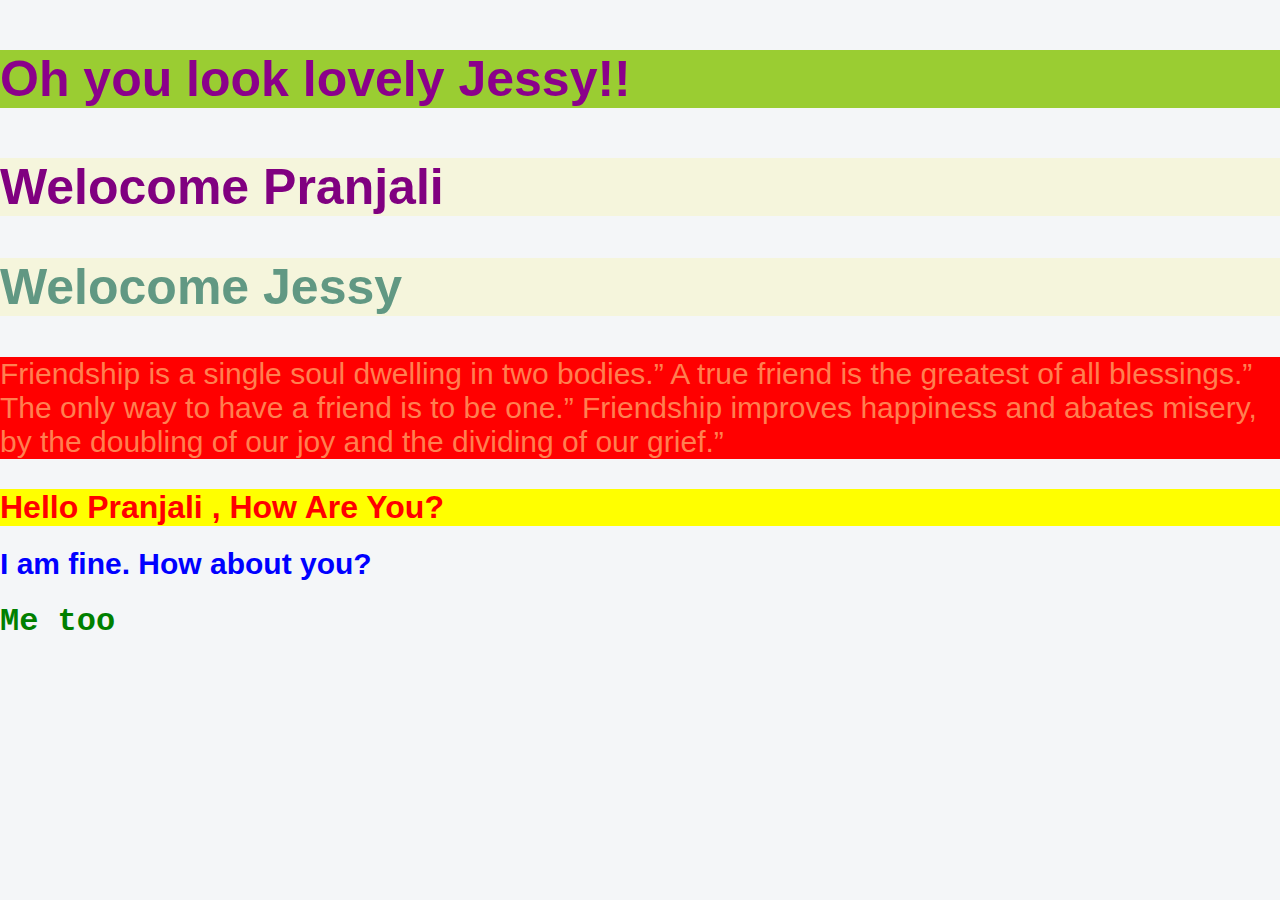
<file: index.html>
<!DOCTYPE html>
<html lang="en">
<head>
    <meta charset="UTF-8">
    <meta name="viewport" content="width=device-width, initial-scale=1.0">
    <title>CSS-Type</title>
    <style>
        h2{
            color:aqua;
            font-size: 50px;
            background-color: beige;
        }
        h2{
            color: red;
        }
        p{
            color:aquamarine;
        }
    </style>
    <link href="css/style.css" rel="stylesheet" type="text/css">
</head>
<body>
    <!-- External css example -->
        <h3 style="color: pink;">Oh you look lovely Jessy!!</h3>


    <!-- Internal css example -->
        <h2 style="color: purple">Welocome Pranjali</h2>
        <h2>Welocome Jessy</h2>
        <p style="background-color:red;font-size: 30px;">Friendship is a single soul dwelling in two bodies.” A true friend is the greatest of all blessings.” The only way to have a friend is to be one.” Friendship improves happiness and abates misery, by the doubling of our joy and the dividing of our grief.”</p>




    <!-- Inline css Example -->

    <h1 style="color: Red;background-color: yellow;">Hello Pranjali , How Are You?</h1>

    <h1 style="color: blue;font-size: 30px;">I am fine. How about you?</h1>

    <h1 style="color: green; font-family: 'Courier New', Courier, monospace;">Me too</h1>
</body>
</html>
</file>
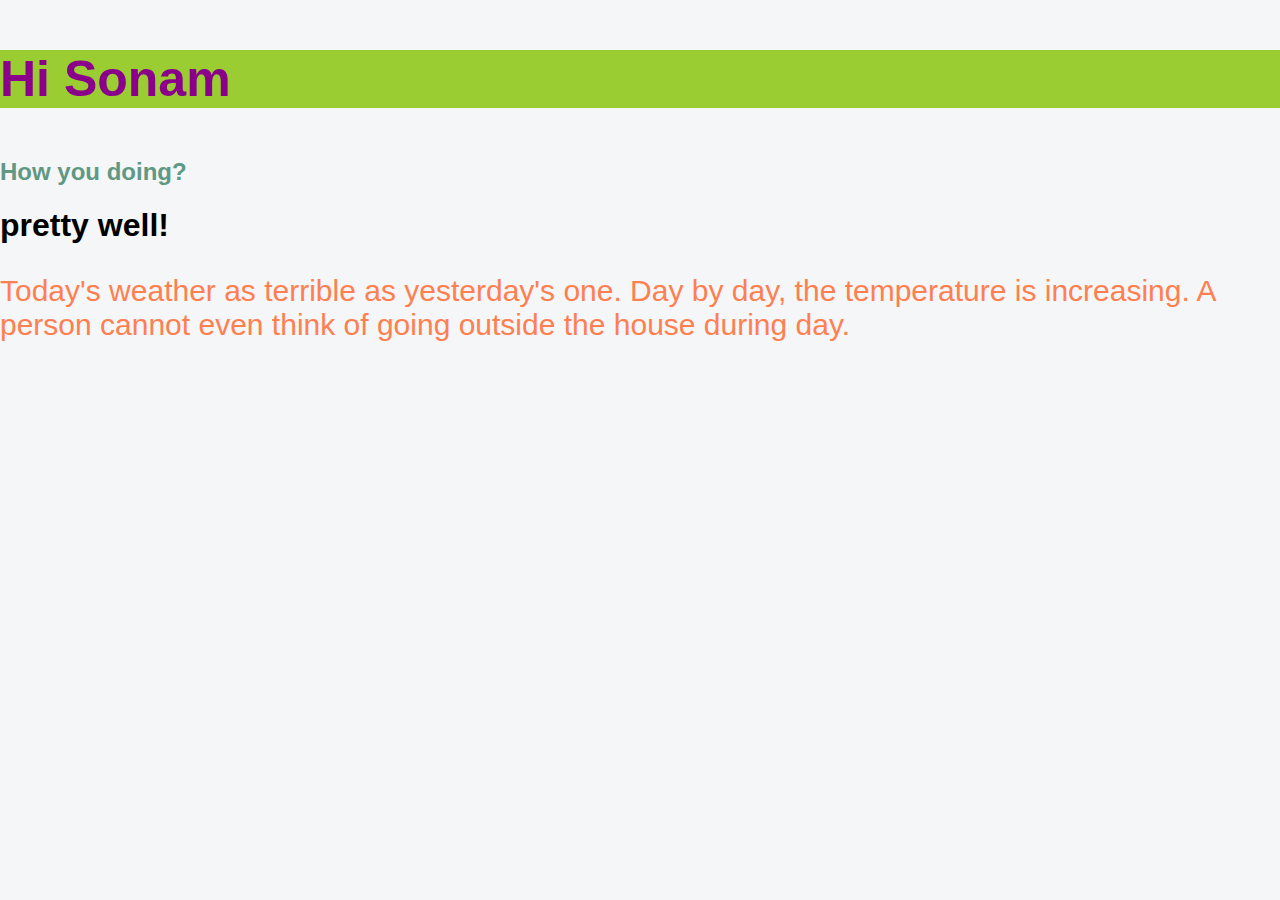
<file: about.html>
<!DOCTYPE html>
<html lang="en">
<head>
    <meta charset="UTF-8">
    <meta name="viewport" content="width=device-width, initial-scale=1.0">
    <title>About Page</title>

    <link href="css/style.css" rel="stylesheet" type="text/css">
</head>
<body>
    <h3>Hi Sonam</h3>
    <h2>How you doing?</h2>
    <h1>pretty well!</h1>
    <p>Today's weather as terrible as yesterday's one. Day by day, the temperature is increasing. A person cannot even think of going outside the house during day.</p>
</body>
</html>
</file>
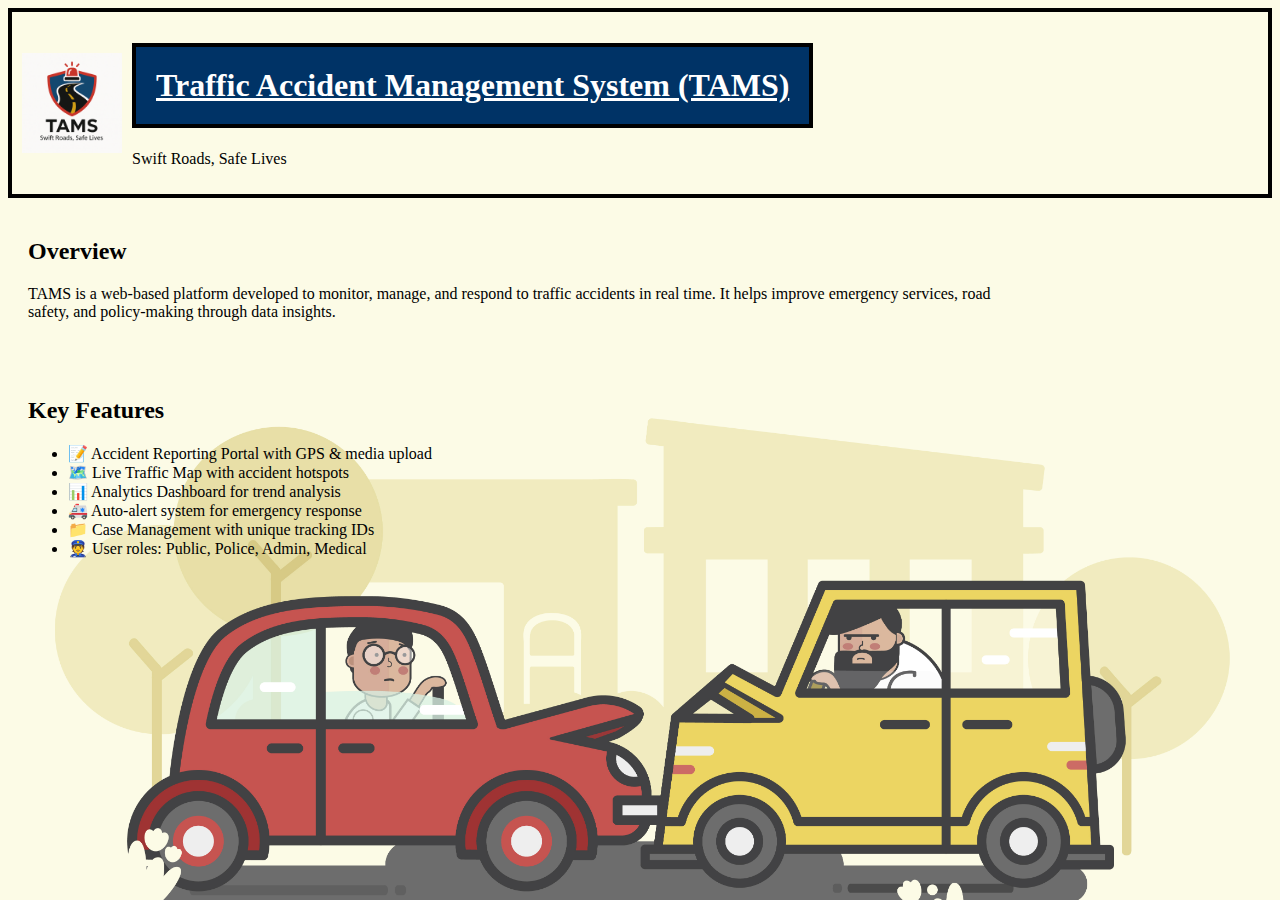
<file: background_image.html>
<!DOCTYPE html>
<html lang="en">
<head>
    <meta charset="UTF-8">
    <meta name="viewport" content="width=device-width, initial-scale=1.0">
    <title>adding background image</title>
    <style>
        .header {
      display: flex;
      align-items: center;
      gap: 10px; /* space between logo and heading */
      padding: 10px;
      border: 4px solid black;
    }

    .header img {
      width: 100px;  /* Adjust logo size */
      height: auto;
    }

    .header h1 {
        background-color: #003366;
    color: white;
    padding: 20px;
    text-align: center;
      border: 4px solid black;

    }

        body{
            /* background-color: black; */
        background-image: url("images/car.jpg");  
        background-repeat: no-repeat;
        background-size: cover;
        }
        .heading1{
            color: white;
            text-align:center;
            text-shadow: 3px 4px 5px grey;
         
        }
         header img {
    width: 100px;
  }
.t_capitilize{
  text-decoration: underline;
}
        .text1{
            color:black;
            padding:5px;
            /* background-color: white; */

        }
          section {
      padding: 20px;
      max-width: 1000px;
      margin: 0px;
    }
    .shadow{
    
    }
        
    </style>
</head>
<body>
    <div class="header">
    <img class="shadow" src="images/TAMS.png" alt="Logo">
<header>
    <h1 class="heeding1 t_capitilize">Traffic Accident Management System (TAMS)</h1>
    <p>Swift Roads, Safe Lives</p>
    </header></div>
     <section id="overview">
    <h2>Overview</h2>
    <p>TAMS is a web-based platform developed to monitor, manage, and respond to traffic accidents in real time. It helps improve emergency services, road safety, and policy-making through data insights.</p>
  </section>
  <section id="features">
    <h2>Key Features</h2>
    <ul>
      <li>📝 Accident Reporting Portal with GPS & media upload</li>
      <li>🗺️ Live Traffic Map with accident hotspots</li>
      <li>📊 Analytics Dashboard for trend analysis</li>
      <li>🚑 Auto-alert system for emergency response</li>
      <li>📁 Case Management with unique tracking IDs</li>
      <li>👮 User roles: Public, Police, Admin, Medical</li>
    </ul>
  </section>
</body>
</html>
</file>
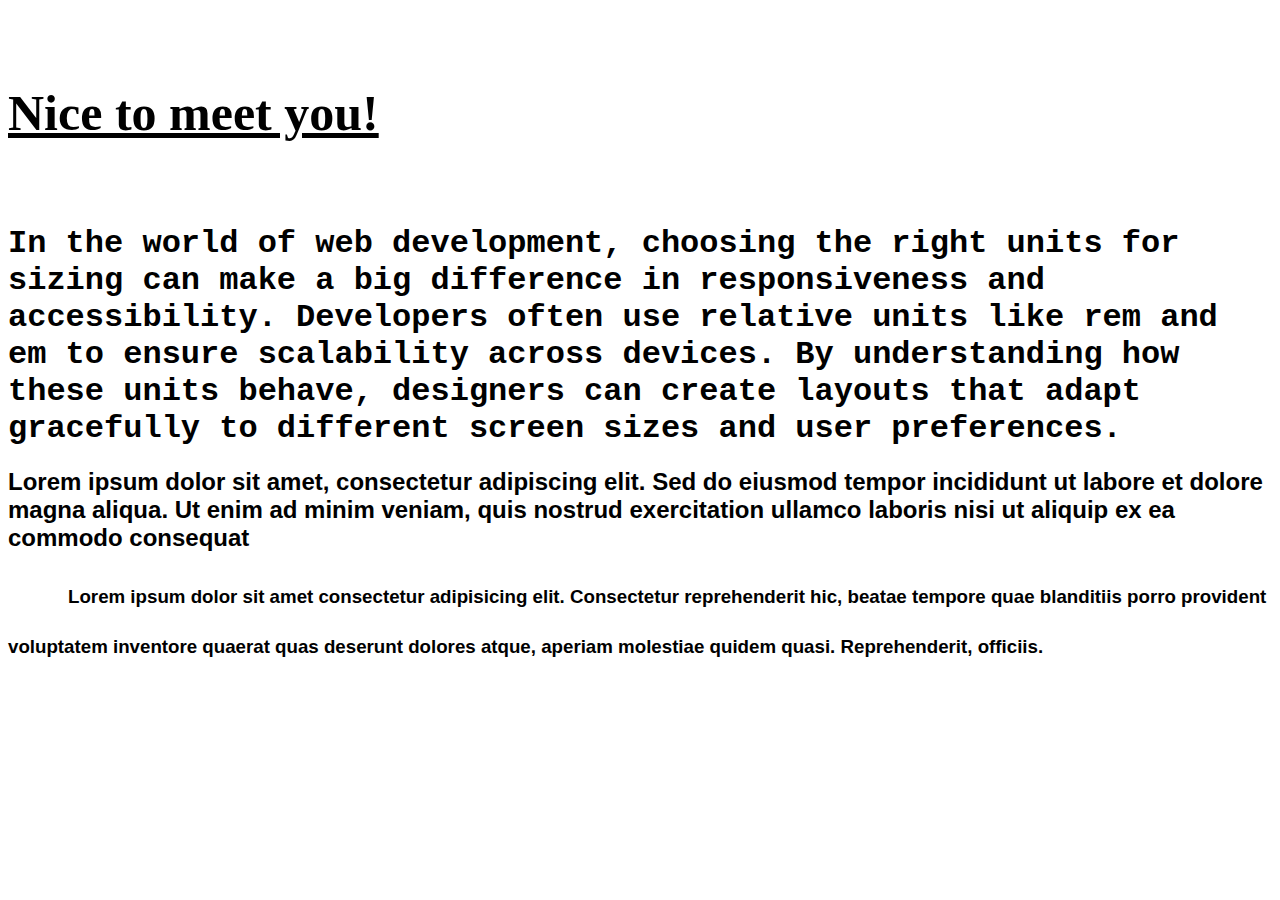
<file: font_family.html>
<!DOCTYPE html>
<html lang="en">
<head>
    <meta charset="UTF-8">
    <meta name="viewport" content="width=device-width, initial-scale=1.0">
    <title>Font Family</title>
    <style>
        .font_family1{
            font-family: 'Courier New', Courier, monospace;
        }
         .font_family2{
            font-family:sans-serif;
        }
         .font_family3{
            font-family:'Gill Sans', 'Gill Sans MT', Calibri, 'Trebuchet MS', sans-serif;  
        line-height: 50px;   
    text-indent: 60px;   }
    h5{
        font-family: cursive;
        font-weight: 800;
        font-size: 50px;
        text-decoration: underline;
    }
    </style>
   
</head>
<body>
    <h5>Nice to meet you!</h5>
    <h1 class="font_family1">In the world of web development, choosing the right units for sizing can make a big difference in responsiveness and accessibility. Developers often use relative units like rem and em to ensure scalability across devices. By understanding how these units behave, designers can create layouts that adapt gracefully to different screen sizes and user preferences.</h1>

    <h2 class="font_family2">Lorem ipsum dolor sit amet, consectetur adipiscing elit. Sed do eiusmod tempor incididunt ut labore et dolore magna aliqua. Ut enim ad minim veniam, quis nostrud exercitation ullamco laboris nisi ut aliquip ex ea commodo consequat</h2>

    <h3 class="font_family3">Lorem ipsum dolor sit amet consectetur adipisicing elit. Consectetur reprehenderit hic, beatae tempore quae blanditiis porro provident voluptatem inventore quaerat quas deserunt dolores atque, aperiam molestiae quidem quasi. Reprehenderit, officiis.</h3>
</body>
</html>
</file>
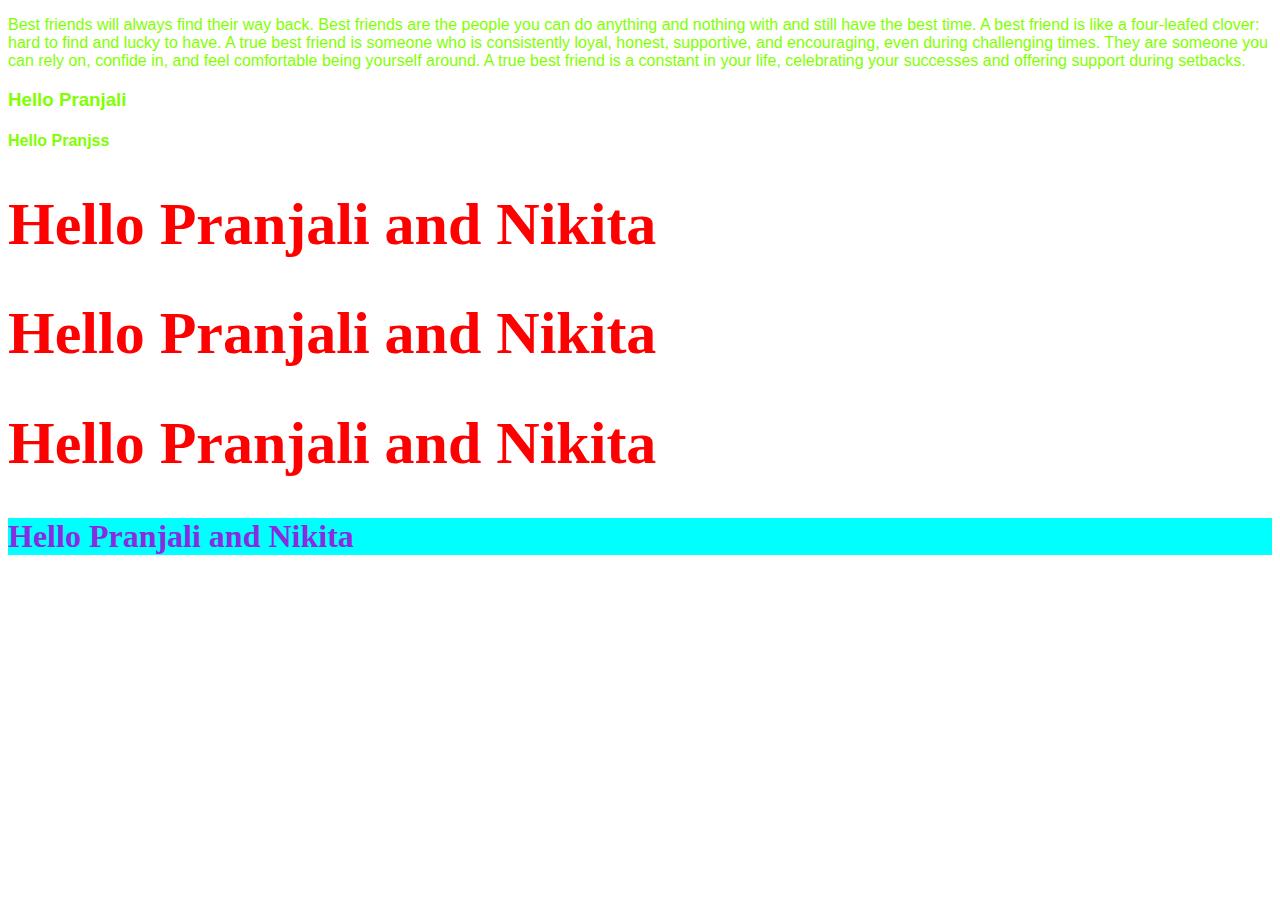
<file: selectors.html>
<!DOCTYPE html>
<html lang="en">
<head>
    <meta charset="UTF-8">
    <meta name="viewport" content="width=device-width, initial-scale=1.0">
    <title>Learning selectors</title>
    <style>
        .heading1, .heading2, .heading3{
            color: red;
            font-size: 60px;
        }
        #heading1{
            color:blue;
            font-size: 60px;
        }
        .bgcolor{
            background-color:yellow;
        }
        #bgcolor{
            color:blueviolet;
            background-color:aqua;
        }
        /* *{
            color:brown;
         } */
          p,h3,h4{
            color:chartreuse;
            font-family: Verdana, Geneva, Tahoma, sans-serif;
          }

    </style>
</head>
<body>
     <p>Best friends will always find their way back. Best friends are the people you can do anything and nothing with and still have the best time. A best friend is like a four-leafed clover: hard to find and lucky to have. A true best friend is someone who is consistently loyal, honest, supportive, and encouraging, even during challenging times. They are someone you can rely on, confide in, and feel comfortable being yourself around. A true best friend is a constant in your life, celebrating your successes and offering support during setbacks. </p>
    <h3>Hello Pranjali</h3>
    <h4>Hello Pranjss</h4>
    <h1 class="heading1">Hello Pranjali and Nikita</h1>
    <h1 class="heading2">Hello Pranjali and Nikita</h1>
    <h1 class="heading3">Hello Pranjali and Nikita</h1>
    <h1 id="bgcolor">Hello Pranjali and Nikita</h1>
</body>
</html>
</file>
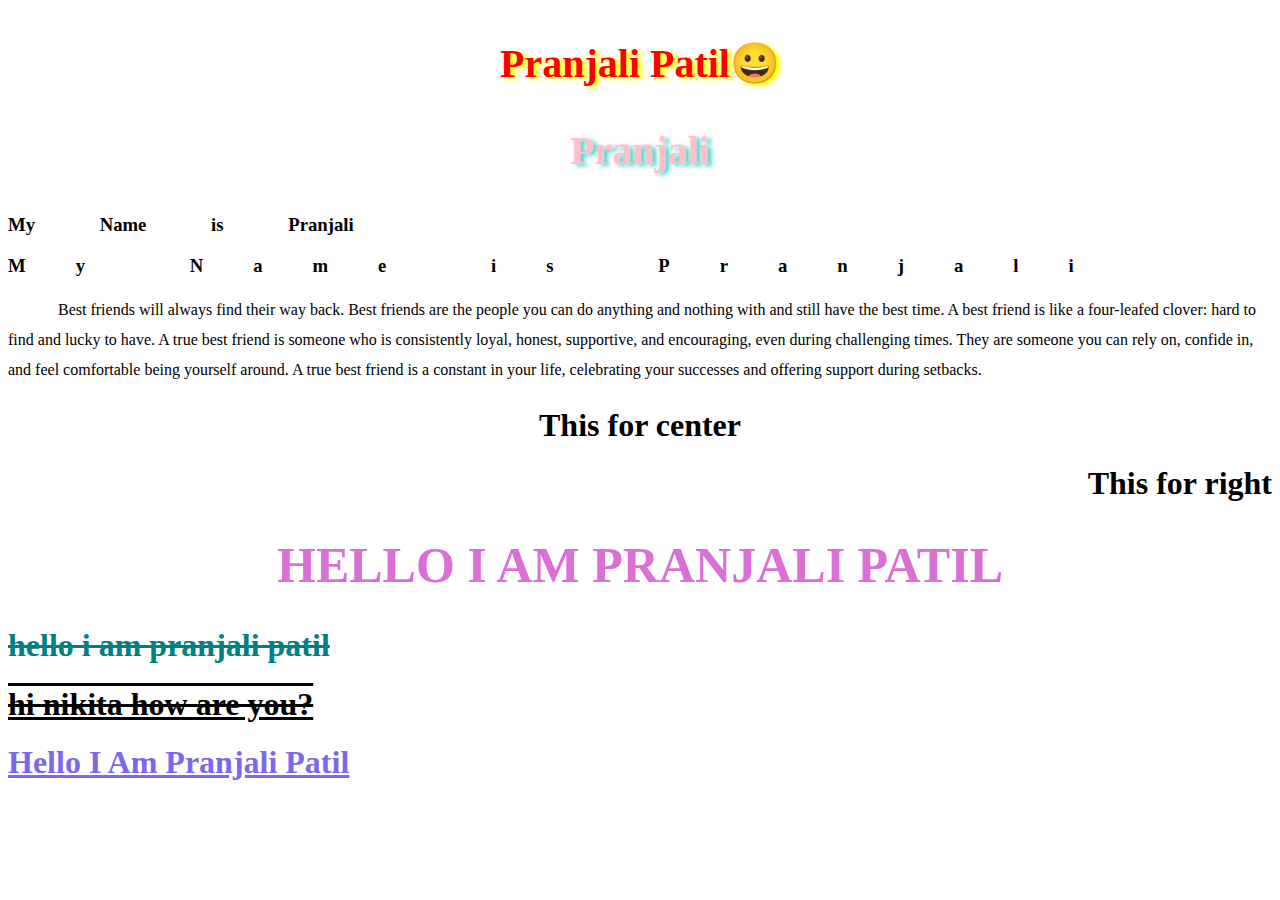
<file: text_format.html>
<!DOCTYPE html>
<html lang="en">
<head>
    <meta charset="UTF-8">
    <meta name="viewport" content="width=<h1>>, initial-scale=1.0">
    <title>Text Format</title>
    <style>
        .t_uppercase{
            text-transform: uppercase;
            color: orchid;
            font-family:cursive ;
        }
        .t_lowercase{
            text-transform: lowercase;
            color: teal;
            text-decoration: line-through;
        }
        .t_capitilize{
            text-transform: capitalize;
            color: mediumslateblue;
            text-decoration: underline;
        }
        .t_center{
            text-align: center;
        }
        .t_right{
            text-align:right;
        }
        .t_decoration{
                text-decoration: line-through underline overline;
        }
        .f_size{
            font-size: 50px;
        }
        .t_indent{
            text-indent: 50px;
        }
         .t_height{
            line-height: 30px;
        }
        .w_spacing{
            word-spacing: 60px;
        }
        .l_spacing{
         letter-spacing: 50px;
        }
        .t_shadow1{
            text-align: center;
            color: red;
            text-shadow: 4px 2px 4px yellow;
            font-size: 40px;
        }
           .t_shadow{
            text-align: center;
            color: pink;
            text-shadow: 4px 2px 4px mediumturquoise;
            font-size: 40px;
        
        }
    </style>
</head>
<body>
    <h3 class="t_shadow1">Pranjali Patil😀</h3>
    <h3 class="t_shadow">Pranjali</h3>
    <h3 class="w_spacing">My Name is Pranjali </h3>
    <h3 class="l_spacing">My Name is Pranjali</h3>

    <p class="t_indent t_height">Best friends will always find their way back. Best friends are the people you can do anything and nothing with and still have the best time. A best friend is like a four-leafed clover: hard to find and lucky to have. A true best friend is someone who is consistently loyal, honest, supportive, and encouraging, even during challenging times. They are someone you can rely on, confide in, and feel comfortable being yourself around. A true best friend is a constant in your life, celebrating your successes and offering support during setbacks. </p>
    <h1 class="t_center">This for center</h1>
     <h1 class="t_right">This for right</h1>
    <h1 class="t_uppercase t_center f_size">Hello I am Pranjali Patil</h1>

     <h1 class="t_lowercase">Hello I am Pranjali Patil</h1>
        <h1 class="t_decoration">hi nikita how are you?</h1>
      <h1 class="t_capitilize">Hello I am Pranjali Patil</h1>
</body>
</html>
</file>
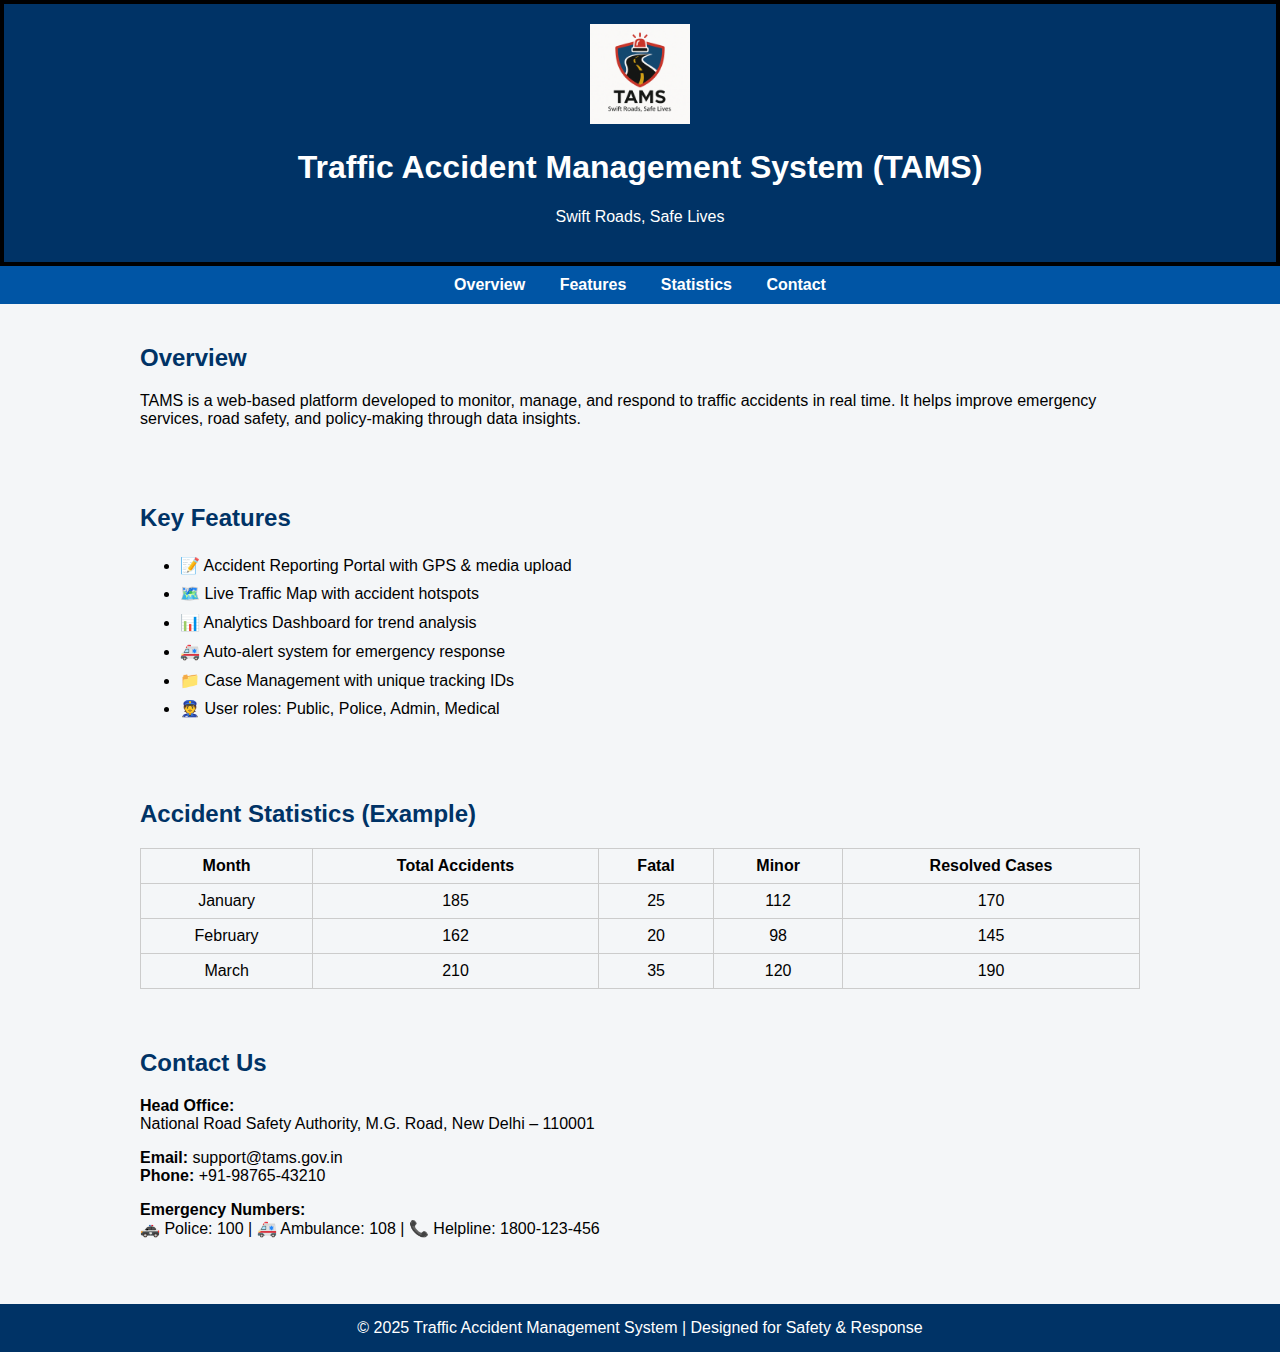
<file: web.html>
<!DOCTYPE html>
<html lang="en">
<head>
  <meta charset="UTF-8">
  <meta name="viewport" content="width=device-width, initial-scale=1">
  <title>TAMS - Swift Roads, Safe Lives</title>
  <style>
    body {
      font-family: Arial, sans-serif;
      background-color: #f4f6f8;
      margin: 0;
      padding: 0;
      background-image: url("images/");  
        background-repeat: no-repeat;
        background-size: cover;
    }
    header {
      background-color: #003366;
      color: white;
      padding: 20px;
      text-align: center;
       border: 4px solid black;
    }
    header img {
      width: 100px;
    }
    nav {
      background-color: #0055a5;
      padding: 10px;
      text-align: center;

    }
    nav a {
      color: white;
      text-decoration: none;
      margin: 0 15px;
      font-weight: bold;
    }
    section {
      padding: 20px;
      max-width: 1000px;
      margin: auto;
    }
    h2 {
      color: #003366;
    }
    ul {
      line-height: 1.8;
    }
    .stats table {
      width: 100%;
      border-collapse: collapse;
      margin-top: 10px;
    }
    .stats th, .stats td {
      border: 1px solid #ccc;
      padding: 8px;
      text-align: center;
    }
    footer {
      background-color: #003366;
      color: white;
      text-align: center;
      padding: 15px;
      margin-top: 30px;
    }
  </style>
</head>
<body>

  <header>
    <img src="images/TAMS.png" alt="TAMS Logo">
    <h1>Traffic Accident Management System (TAMS)</h1>
    <p>Swift Roads, Safe Lives</p>
  </header>

  <nav>
    <a href="#overview">Overview</a>
    <a href="#features">Features</a>
    <a href="#stats">Statistics</a>
    <a href="#contact">Contact</a>
  </nav>

  <section id="overview">
    <h2>Overview</h2>
    <p>TAMS is a web-based platform developed to monitor, manage, and respond to traffic accidents in real time. It helps improve emergency services, road safety, and policy-making through data insights.</p>
  </section>

  <section id="features">
    <h2>Key Features</h2>
    <ul>
      <li>📝 Accident Reporting Portal with GPS & media upload</li>
      <li>🗺️ Live Traffic Map with accident hotspots</li>
      <li>📊 Analytics Dashboard for trend analysis</li>
      <li>🚑 Auto-alert system for emergency response</li>
      <li>📁 Case Management with unique tracking IDs</li>
      <li>👮 User roles: Public, Police, Admin, Medical</li>
    </ul>
  </section>

  <section id="stats" class="stats">
    <h2>Accident Statistics (Example)</h2>
    <table>
      <tr>
        <th>Month</th>
        <th>Total Accidents</th>
        <th>Fatal</th>
        <th>Minor</th>
        <th>Resolved Cases</th>
      </tr>
      <tr>
        <td>January</td>
        <td>185</td>
        <td>25</td>
        <td>112</td>
        <td>170</td>
      </tr>
      <tr>
        <td>February</td>
        <td>162</td>
        <td>20</td>
        <td>98</td>
        <td>145</td>
      </tr>
      <tr>
        <td>March</td>
        <td>210</td>
        <td>35</td>
        <td>120</td>
        <td>190</td>
      </tr>
    </table>
  </section>

  <section id="contact">
    <h2>Contact Us</h2>
    <p><strong>Head Office:</strong><br>
    National Road Safety Authority, M.G. Road, New Delhi – 110001</p>
    <p><strong>Email:</strong> support@tams.gov.in<br>
    <strong>Phone:</strong> +91-98765-43210</p>
    <p><strong>Emergency Numbers:</strong><br>
    🚓 Police: 100 | 🚑 Ambulance: 108 | 📞 Helpline: 1800-123-456</p>
  </section>

  <footer>
    &copy; 2025 Traffic Accident Management System | Designed for Safety & Response
  </footer>

</body>
</html>
</file>
<file: css/style.css>
h3{
    color: darkmagenta !important;
    font-size: 50px;
    background-color: yellowgreen;
}
h2{
    color:rgb(97, 152, 131);
}
p{
    color:coral;
    font-size: 30px;
}
body {
    font-family: Arial, sans-serif;
    background-color: #f4f6f8;
    margin: 0;
    padding: 0;
  }
  header {
    background-color: #003366;
    color: white;
    padding: 20px;
    text-align: center;
  }
  header img {
    width: 100px;
  }
.t_capitilize{
  text-decoration: underline;
}
</file>
